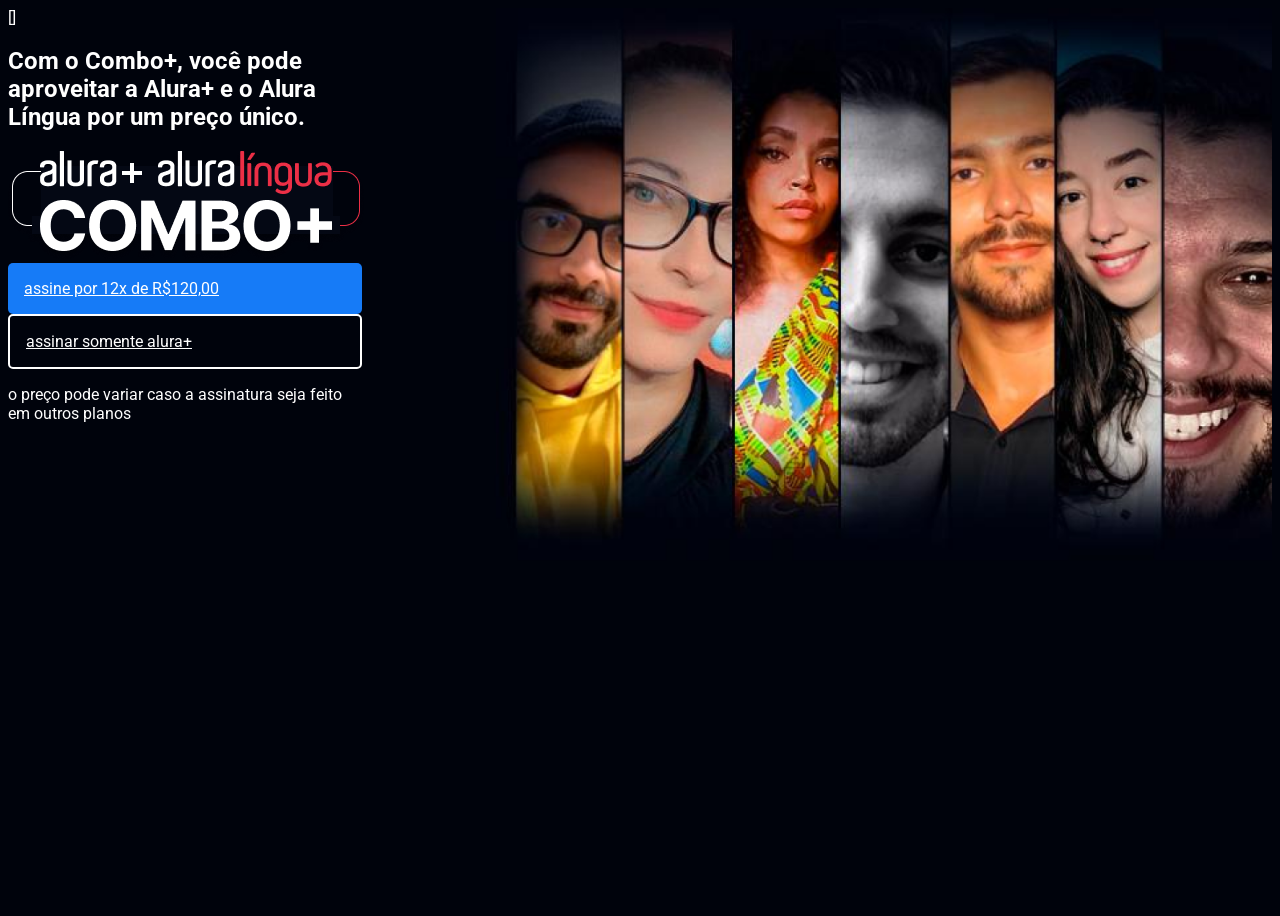
<file: aluraPlus2TDS_codigos-main/index.html>
<!DOCTYPE html>
<html lang="pt-br">
<head>
    <meta charset="UTF-8">
    <meta name="viewport" content="width=device-width, initial-scale=1.0">
    <title>Alura+</title>
    <link rel="stylesheet" href="style.css">
    <link rel="preconnect" href="https://fonts.googleapis.com">
<link rel="preconnect" href="https://fonts.gstatic.com" crossorigin>
<link href="https://fonts.googleapis.com/css2?family=Roboto:ital,wght@0,100..900;1,100..900&display=swap" rel="stylesheet">
</head>
<body>
    <section class="container principal">
        <div>[]
            <h1>Com o Combo+, você pode aproveitar a Alura+ 
            e o Alura Língua por um preço único.</h1>
            <img src="Combo.png" alt = "Com o combo+
            você pode aproveitar a Alura+ e o Alura Língua">
            <a class="container_botao" href="https://www.gov.br/pt-br">assine por 12x de R$120,00 
            </a>
            <a class="container_botao botao_secundario" href="https://www.gov.br/pt-br">assinar somente alura+ 
            </a>
            <p class="container_aviso">o preço pode variar caso a assinatura seja feito em outros planos</p>
            </div>
    </section>
</body>
</html>
</file>
<file: aluraPlus2TDS_codigos-main/style.css>
:root{
   --branco-principal:#FFFFFF; 
   --cinza-secundario: #C0C0C0;
   --botao-azul: #167BF7;
   --cor-de-fundo: #00030C;
   --fonte-principal: 'Roboto';
}

body{
    background-color:var(--cor-de-fundo);
    color:var(--branco-principal);
    font-family: var(--fonte-principal);
    font-size: 16px;
    font-weight: 400;
}

.principal{
    background-image: url("Background.png");
    background-size: contain;
    background-repeat: no-repeat;
}

.container {
    height: 100vh;
}
.container_botao{
    background-color: var(--botao-azul);
    border-radius: 5px;
    padding: 1em;
    color: var(--branco-principal);
    display: block;
}
.botao_secundario{
    background-color: transparent;
    border: 2px solid var(--branco-principal);
}
.container{
    height: 100vh;
    display: grid;
    grid-template-columns: 28% 28% 28%;
}
</file>
